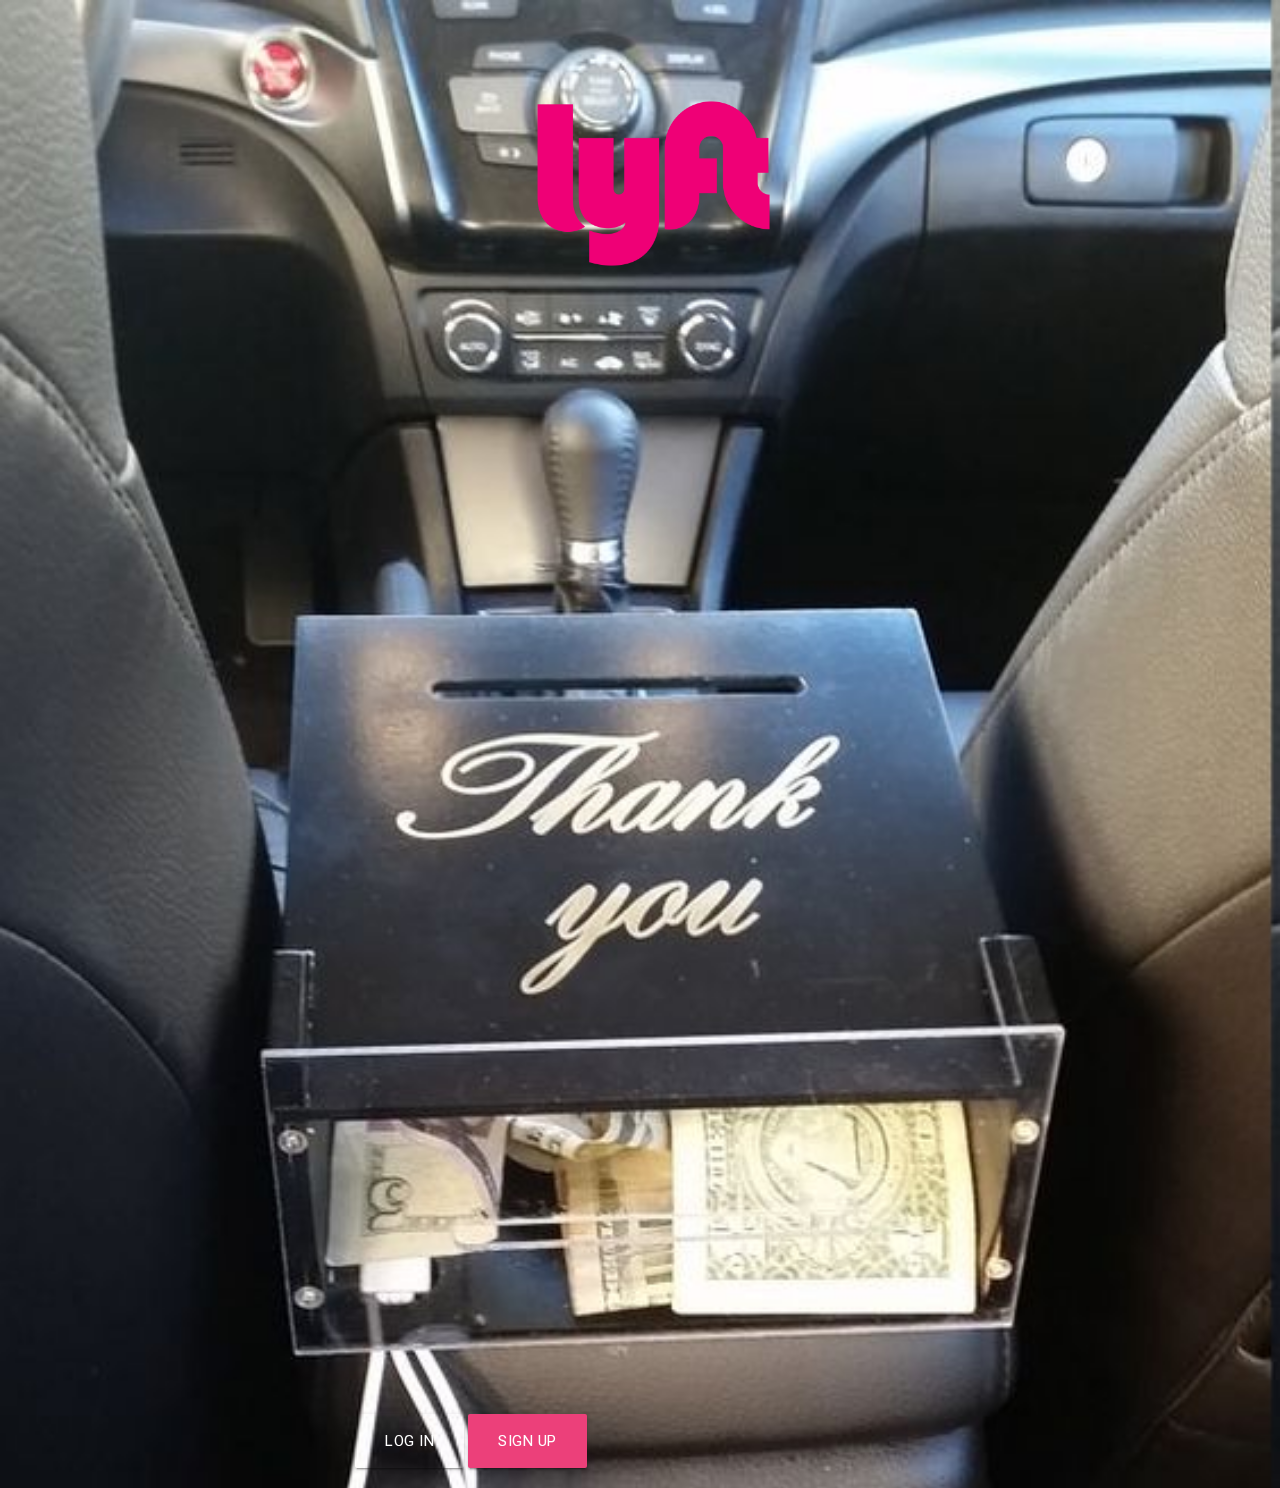
<file: index.html>
<!DOCTYPE html>
<html lang="en">
<head>
	<meta charset="UTF-8">
	<title> Lyft </title>
	<meta name="viewport" content="width=device-width, initial-scale=1.0"/>
	<!-- materialize.css -->
	<link type="text/css" rel="stylesheet" href="css/materialize.css"  media="screen,projection"/>
	<link rel="stylesheet" type="text/css" href="css/main.css">

</head>
<body class="backgroundimg">
	<section class="slogo">
		<div class="container">
			<div class="row">
				<div class="col s12">
					<img src="img/logofucsia.png" class="logo">
				</div>
			</div>
		</div>
	</section>
	<section class="sbotones">
		<div class="container">
			<div class="row">
				<div class="col s12">
					<a class="waves-effect waves-light btn-large btnizq transparent"> Log in</a>
					<a class="waves-effect waves-light btn-large btnder pink lighten-1" href="signup.html"> Sign up </a>
				</div>
			</div>
		</div>
	</div>	
</section>
<!--Import jQuery before materialize.js-->
<script type="text/javascript" src="https://code.jquery.com/jquery-3.1.1.min.js"></script>
<script type="text/javascript" src="js/materialize.js"></script>
<script type="text/javascript" src="js/main.js"></script>
</body>
</html>
</file>
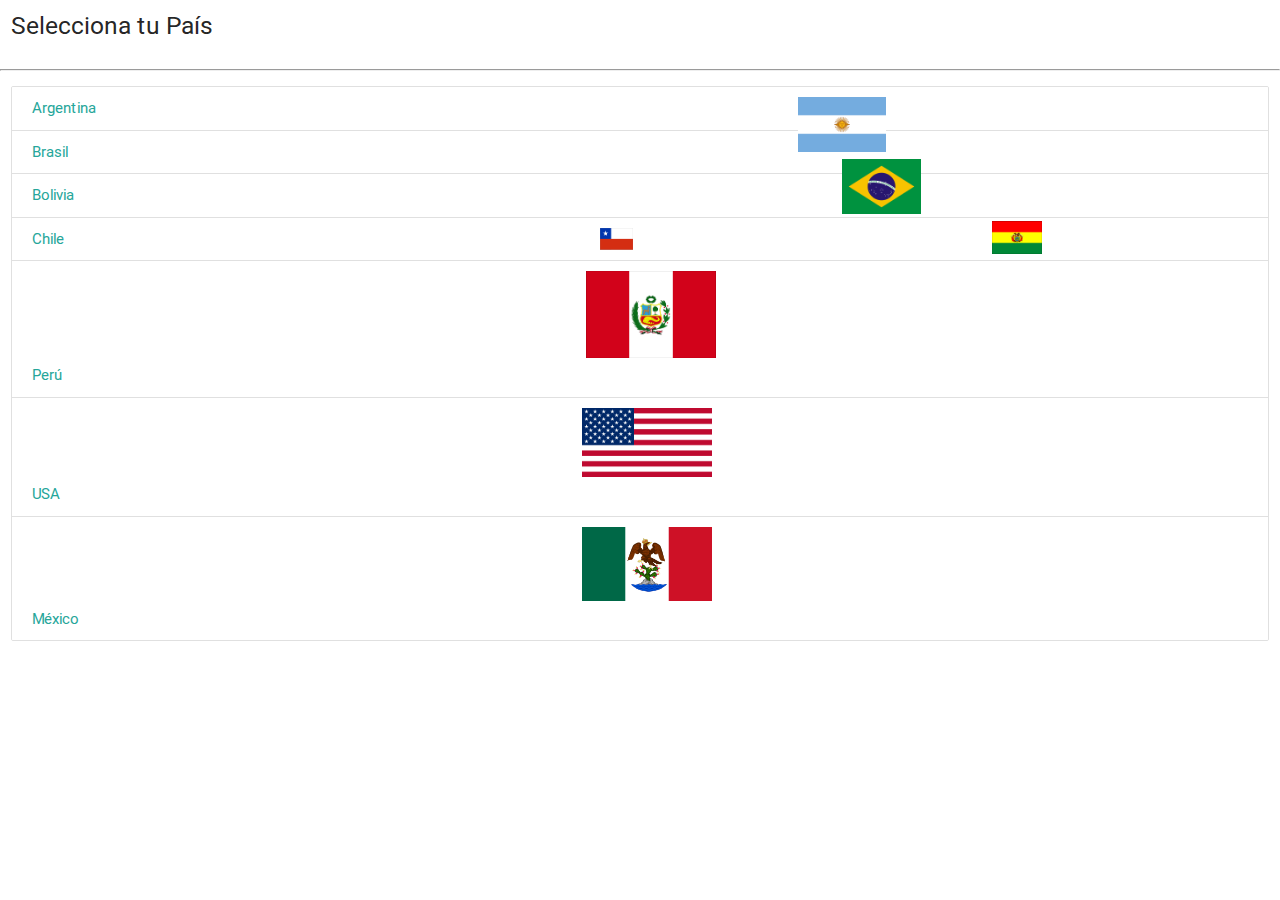
<file: countries.html>
<!DOCTYPE html>
<html lang="en">
<head>
	<meta charset="UTF-8">
	<title> Select Country </title>
	<link href="https://fonts.googleapis.com/icon?family=Material+Icons" rel="stylesheet">
	<meta name="viewport" content="width=device-width, initial-scale=1.0"/>
	<!-- materialize.css -->
	<link type="text/css" rel="stylesheet" href="css/materialize.css"  media="screen,projection"/>
	<link rel="stylesheet" type="text/css" href="css/countries.css">
</head>
<body>
<header>
	<div class="row">
		<div class="col s12">
			<h5 class="center-aling"> Selecciona tu País </h5>
		</div>
	</div>
	<hr>
</header>
<section>
<!-- country listing -->
	<div class="row">
		<div class="col s12">
			<div class="collection">
				<a href="signup.html" class="collection-item paises"><span class="badge"><img src="img/argentina.png" class="banderas"> </span>Argentina</a>
				<a href="signup.html" class="collection-item paises"><span class="badge"><img src="img/brasil.png" class="banderas"></span>Brasil</a>
				<a href="signup.html" class="collection-item paises"><span class="badge"><img src="img/bolivia.png" class="banderas"></span>Bolivia</a>
				<a href="signup.html" class="collection-item paises"><span class="badge"><img src="img/chile.png" class="banderas"></span>Chile</a>
				<a href="signup.html" class="collection-item paises"><span class="badge"><img src="img/peru.png" class="banderas"></span>Perú</a>
				<a href="signup.html" class="collection-item paises"><span class="badge"><img src="img/usa.png" class="banderas"></span>USA</a> 
				<a href="signup.html" class="collection-item paises"><span class="badge"><img src="img/mexico.png" class="banderas"></span>México</a>
			</div>	
		</div>
	</div>
</section>
</body>
<!--Import jQuery before materialize.js-->
<script type="text/javascript" src="https://code.jquery.com/jquery-3.1.1.js"></script>
<script type="text/javascript" src="js/materialize.js"></script>
<script type="text/javascript" src="js/main.js"></script>
</body>
</html>
</file>
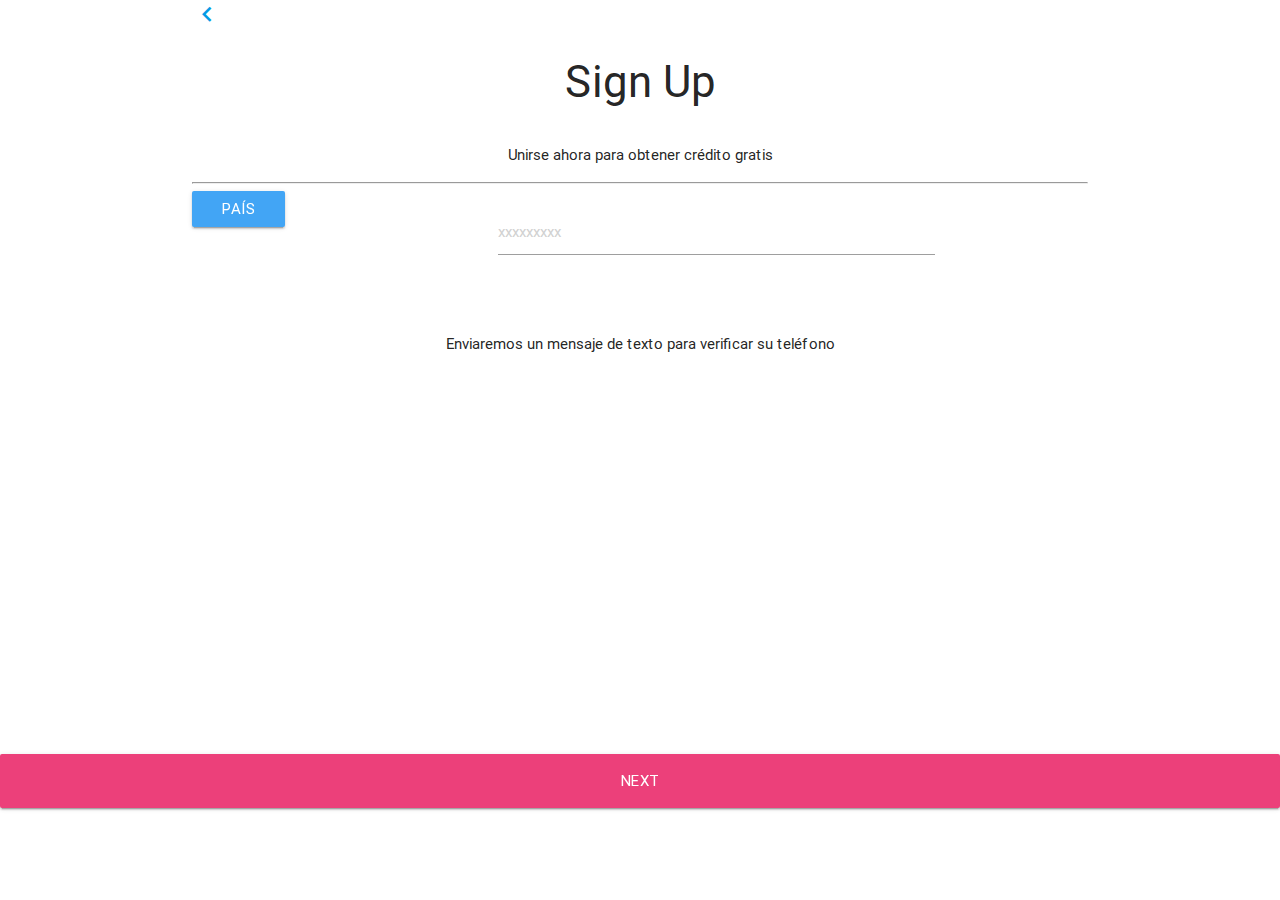
<file: signup.html>
<!DOCTYPE html>
<html lang="en">
<head>
	<meta charset="UTF-8">
	<title> Sign Up </title>
	<link href="https://fonts.googleapis.com/icon?family=Material+Icons" rel="stylesheet">
	<meta name="viewport" content="width=device-width, initial-scale=1.0"/>
	<!-- materialize.css -->
	<link type="text/css" rel="stylesheet" href="css/materialize.css"  media="screen,projection"/>
	<link rel="stylesheet" type="text/css" href="css/signup.css">
</head>
<body>
	<header>
		<div class="container">
			<div class="row">
				<div class="col s12">
					<a href="index.html"> <i class="material-icons small">keyboard_arrow_left</i> </a>
					<h3 class="center-align"> Sign Up </h3>
				</div>
			</div>
			<p class="center-align"> Unirse ahora para obtener crédito gratis </p>
			<hr>	
		</div>
	</header>
	<section>
		<div class="container">
			<div class="row">
				<div class="col s4">
					<!-- button select conuntries --> 
					<a class="waves-effect waves-light btn blue lighten-1" href="countries.html">País</a>
				</div>
				<!-- input select telephone --> 
				<div class="col s6 telefono">
					<input type="tel" name="telefono" placeholder="xxxxxxxxx">
				</div>
			</div>
			<br>
			<div class="row">
				<div class="col s12">
					<p class="center-align"> Enviaremos un mensaje de texto para verificar su teléfono </p>
				</div>
			</div>
		</section>	
		<footer class="sectnext">
			<div class="row">
				<a class="waves-effect waves-light btn-large pink lighten-1 btnnext col s12" href="signup_user.html"> Next </a>
			</footer>
			<!--Import jQuery before materialize.js-->	
			<script type="text/javascript" src="https://code.jquery.com/jquery-3.1.1.min.js"></script>
			<script type="text/javascript" src="js/materialize.js"></script>
			<script type="text/javascript" src="js/main.js"></script>
		</body> 	
		</html>
</file>
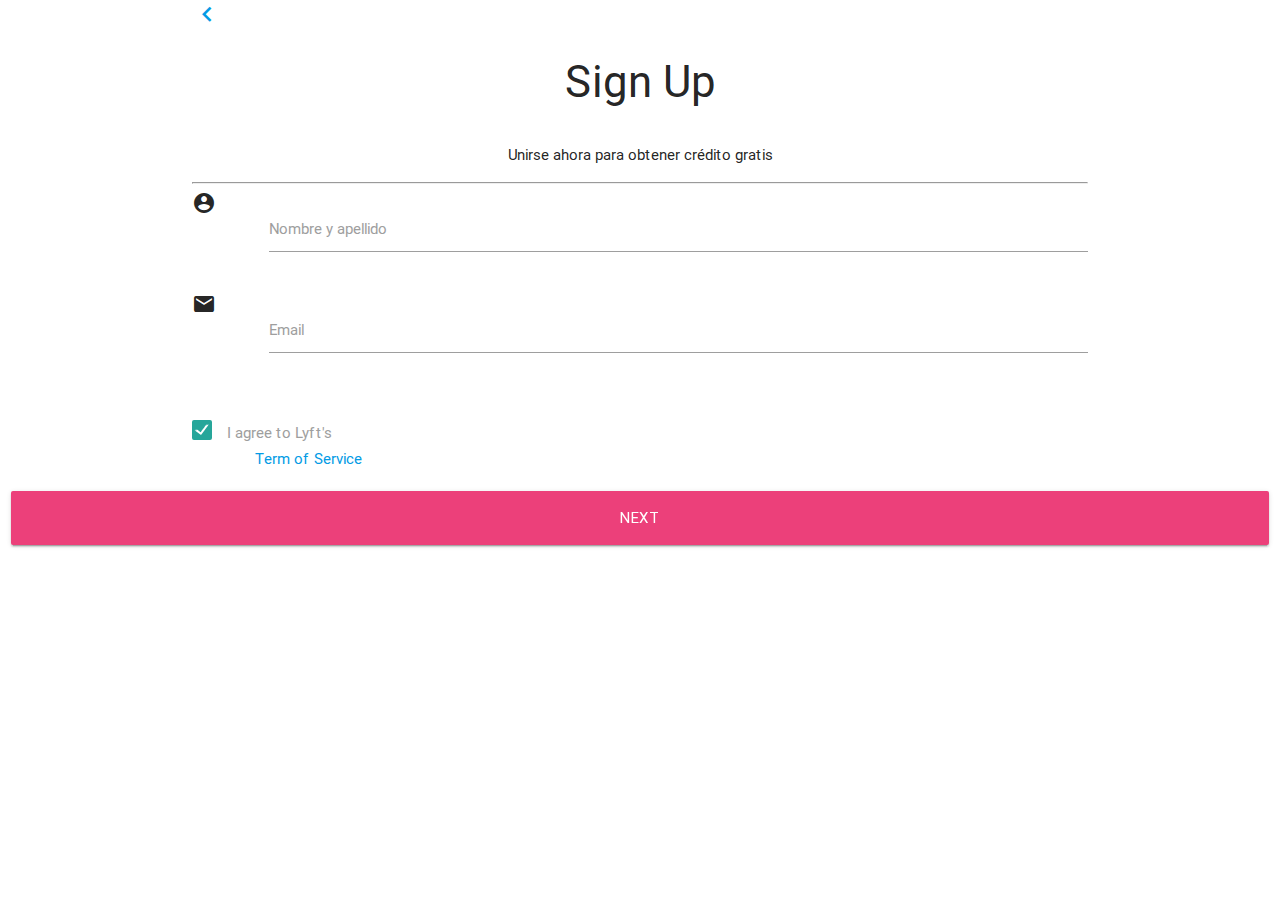
<file: signup_user.html>
<!DOCTYPE html>
<html lang="en">
<head>
	<meta charset="UTF-8">
	<title> Sign Up user </title>
	<link href="https://fonts.googleapis.com/icon?family=Material+Icons" rel="stylesheet">
	<meta name="viewport" content="width=device-width, initial-scale=1.0"/>
	<!-- materialize.css -->
	<link type="text/css" rel="stylesheet" href="css/materialize.css"  media="screen,projection"/>
	<link rel="stylesheet" type="text/css" href="css/signup_user.css">
</head>
<body>
	<header>
		<div class="container">
			<div class="row">
				<div class="col s12">
					<a href="signup.html"> <i class="material-icons small">keyboard_arrow_left </i></a>
					<h3 class="center-align"> Sign Up </h3>
				</div>
			</div>
			<p class="center-align"> Unirse ahora para obtener crédito gratis </p>
			<hr>
		</div>
	</header>
	<section>
		<div class="container">
			<!-- input Name -->
			<div class="row">
				<div class="col s1">
					<i class="material-icons">account_circle</i>
				</div>
				<form class=" input-field col s11">
					<input id="first_name" type="text" class="validate">
					<label for="first_name">Nombre y apellido</label>
				</form>
			</div>
			<!-- input email -->
			<div class="row">
				<div class="col s1">
					<i class="material-icons" id=varemail>email</i>
				</div>
				<div class="input-field col s11">
					<input id="email" type="email" class="validate">
					<label for="email">Email</label>
				</div>
			</div>
			<div class="row">
				<form class="col s12 center-align">
					<div class="input-field">
						<p><input type="checkbox" class="filled-in chekbox" id="filled-in-box" checked="checked">
							<label for="filled-in-box">I agree to Lyft's</label></p>
							<p><a href="#!" class="termof">Term of Service</a></p>    
						</div>
					</form>
				</div>
			</div>
			<div class="row">
				<div class="col s12">
					<a class="waves-effect waves-light btn-large pink lighten-1 btnnext2 col s12" href="maps.html"> Next </a>
				</div>
			</div>
		</div>
	</section>
			<!--Import jQuery before materialize.js-->
			<script type="text/javascript" src="https://code.jquery.com/jquery-3.1.1.js"></script>
			<script type="text/javascript" src="js/materialize.js"></script>
			<script type="text/javascript" src="js/signup_user.js"></script>
		</body>
		</html>
</file>
<file: css/main.css>
/* Start page styles */ 

.backgroundimg {
	background-image: url(../img/fondo.jpg);
	background-repeat: no-repeat;
	background-size: cover;
}
.logo{
	width: 72%;
	height: 61%;
	padding-left: 31%;
	padding-bottom: 9%;
}

.sbotones {
	margin-top: 75%;
	margin-left: 15%;
} 

.btnizq {
	border-color: #fff;
}
</file>
<file: css/countries.css>
/*Countries style page */ 
.banderas{
	width: 11%;
	height: 9%;
}

.paises {
	display: inline-block;
	text-align: left;
}
</file>
<file: css/signup.css>
/*Sign up page styles */ 

.telefono { 
	margin-top: 2%;
	margin-left: 1%;
}
.codigo{
	margin-top: 2%;
	margin-right: 1%;
}
.sectnext{
	margin-top: 30%;
}
</file>
<file: css/signup_user.css>
/* Signup user page style */
.termof{
	margin-left: 7%;
}
.btnnext2{
	margin-bottom: 3%;
}
</file>
